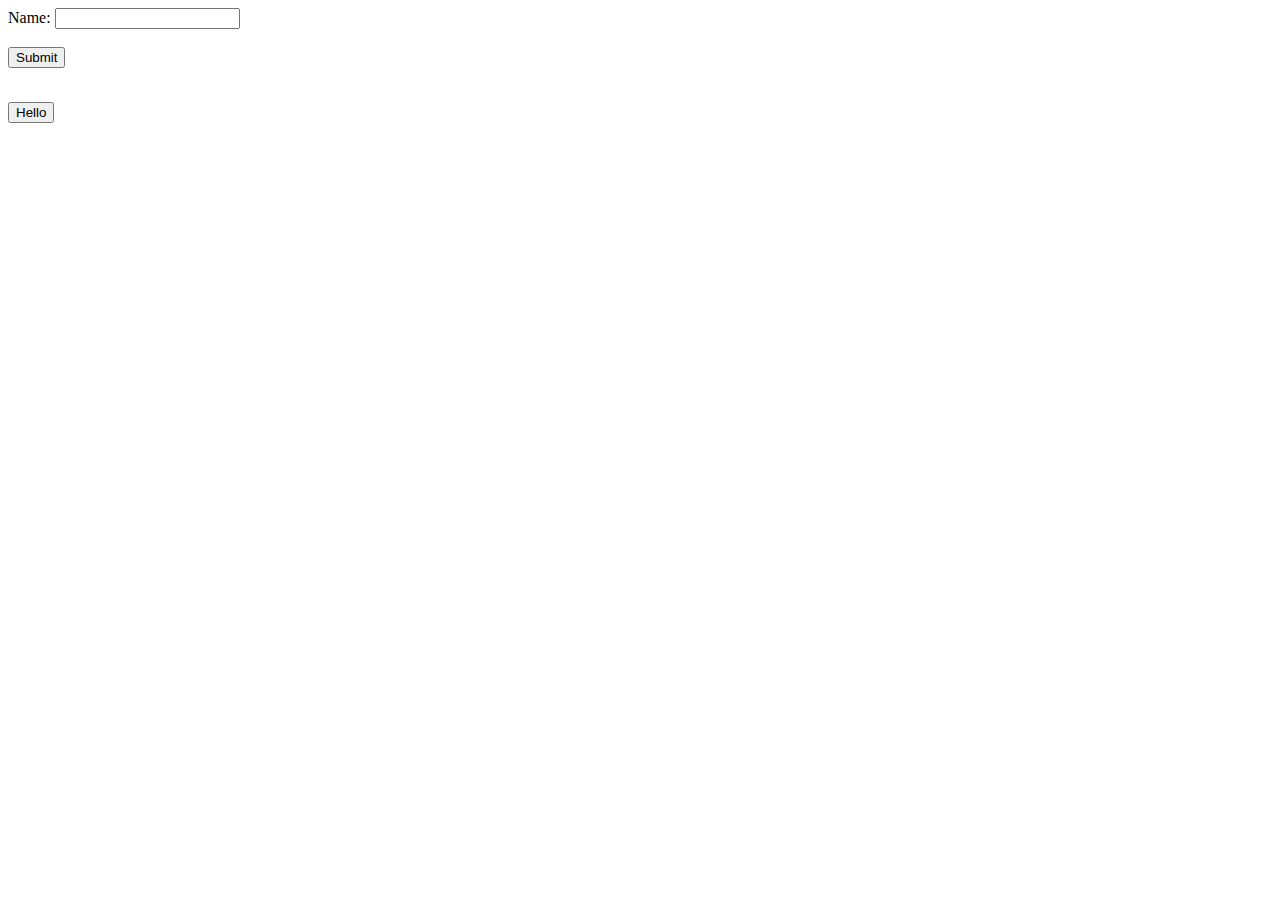
<file: project-1/code-challenge-button/Level 2/index.html>
<!DOCTYPE html>
<html lang="en">
<head>
    <meta charset="UTF-8">
    <meta name="viewport" content="width=device-width, initial-scale=1.0">
    <title>Document</title>
</head>
<body>
    <script src = "index.js"> </script>
        <label for = "name">Name:</label>
        <input type = "text" id = "name">
</br>
</br>
    <button onclick="submit()"> Submit </button>
    <p id = "outputName"></p>
</br>
    <button onclick= "helloWorld()">Hello</button>
    <p id = "outputGreeting"></p>
</body>
</html>
</file>
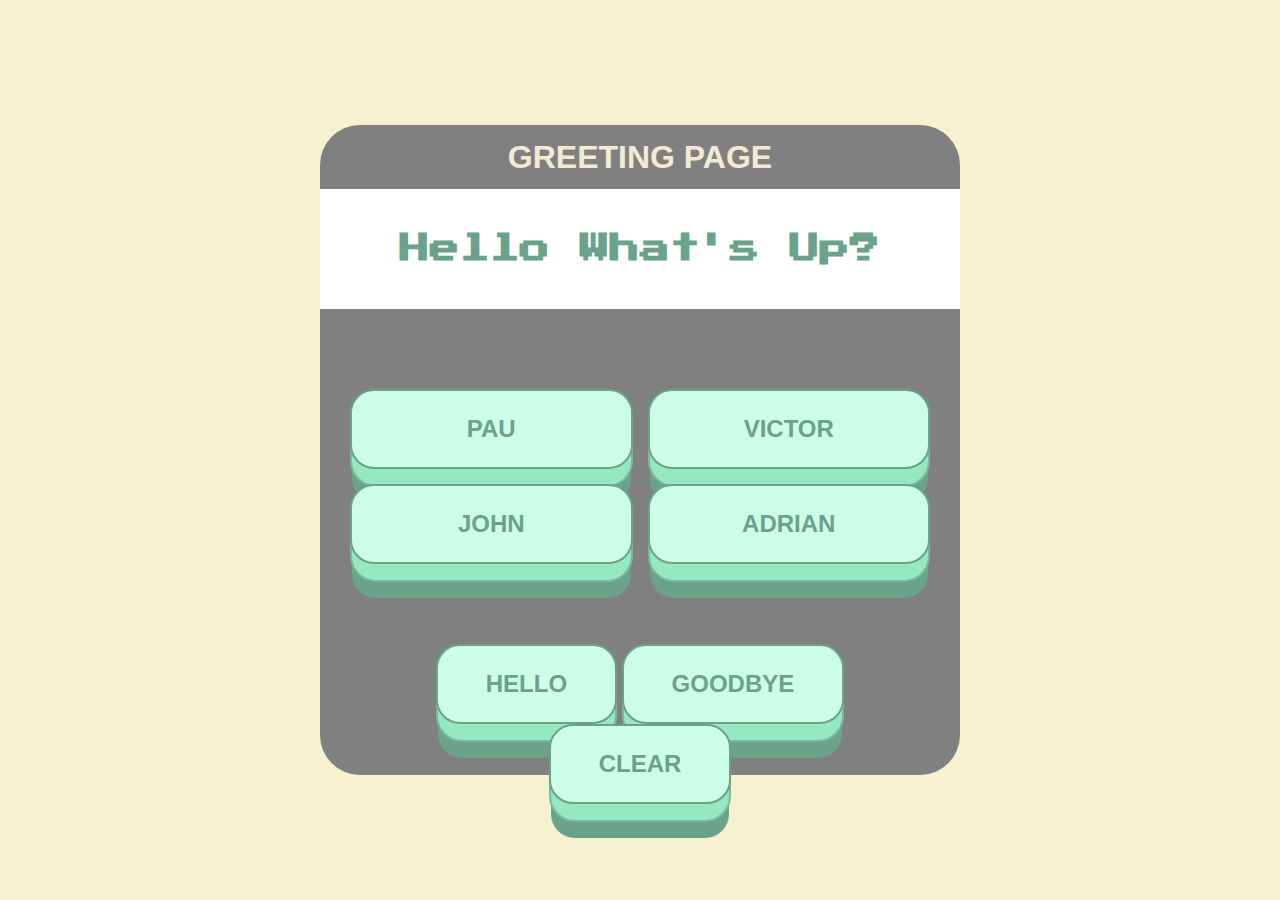
<file: project-1/code-challenge-button/Level 3/index.html>
<!DOCTYPE html>
<html lang="en">
<head>
    <meta charset="UTF-8">
    <meta name="viewport" content="width=device-width, initial-scale=1.0">
    <title>Document</title>
    <link rel = "stylesheet" href= "index.css">
</head>
<body>

    <div class = "container">
        <div class = "greetingPage">
            <div class = "header">
                <h1 class = "title">GREETING PAGE</h1>
            </div>
            <div></div>
            <div class = "greetingDisplay">
                <p class= "text">Hello What's Up? </p>
            </div>

            <div class = "greetingKeys">
                <div class = "namesGrid">
                    <button class = "big-button">Pau</button>
                    <button class = "big-button">Victor</button>
                    <button class = "big-button">John</button>
                    <button class = "big-button">Adrian</button>
                </div>
                <div class = "functionButton">
                    <button data-action = "Hello" class = "big-button">Hello</button>
                    <button data-action = "Goodbye" class = "big-button">GoodBye</button>
                    <button id = "del" data-action = "Clear" class = "big-button">Clear</button>    
                </div> 
                </div>            
            </div>

        </div>
    </div>
    
    <script src = "index.js"></script>
</body>
</html>
</file>
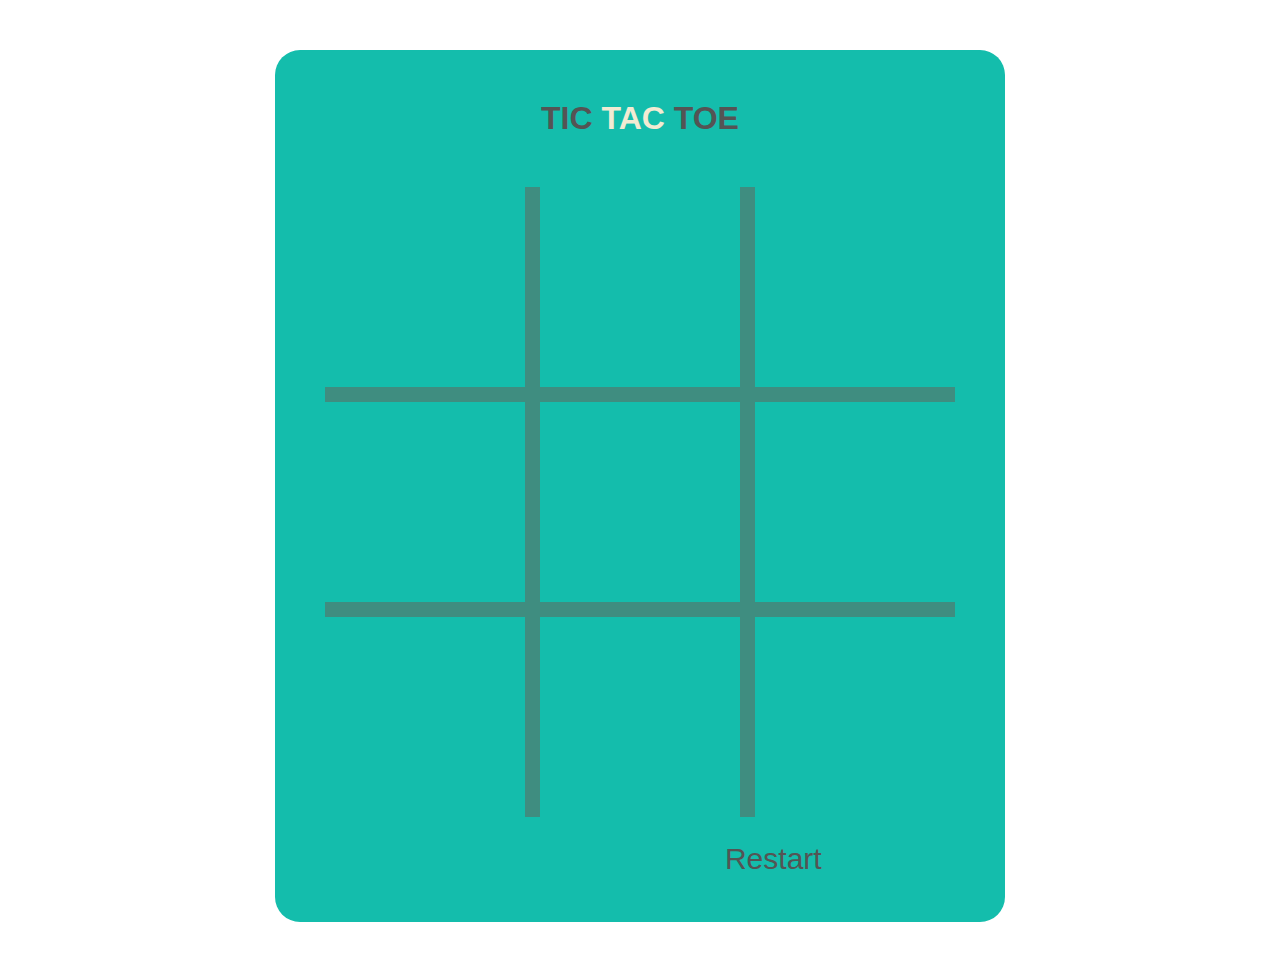
<file: project-2-tictactoe/tic-tac-toe.html>
<!DOCTYPE html>
<html lang="en">
<head>
    <meta charset="UTF-8">
    <meta name="viewport" content="width=device-width, initial-scale=1.0">
    <title>Project 2: TikTakToe</title>
    <link rel="styleSheet" href = "tic-tac-toe.css">
</head>
<body>
    <div id = "container">
        <div id = "heading">
            <h1 class = "title"> TIC <span>TAC</span> TOE</h1>
        </div>
    
        <div id = "display-grid">
            <div class = "game-cell"></div>
            <div class = "game-cell"></div>
            <div class = "game-cell"></div>
            <div class = "game-cell"></div>
            <div class = "game-cell"></div>
            <div class = "game-cell"></div>
            <div class = "game-cell"></div>
            <div class = "game-cell"></div>
            <div class = "game-cell"></div>
        </div>
        <div id = "status-action">
            
            <div id = "status">
                <div class = "outputMessage"></div>
            </div>

            <div id = "restart">
                <div class="restart">Restart</div>
            </div>
    
        </div>
    </div>
  
    <script src="tic-tac-toe.js"></script>
</body>
</html>
</file>
<file: project-1/code-challenge-button/Level 3/index.css>
@import url("https://fonts.googleapis.com/css?family=Open+Sans:400,400i,700");
@import url('https://fonts.googleapis.com/css2?family=Press+Start+2P&display=swap');
:root {
    --backgroundColor: rgba(246, 241, 209);
    --colorShadeA: rgb(106, 163, 137);
    --colorShadeB: rgb(121, 186, 156);
    --colorShadeC: rgb(150, 232, 195);
    --colorShadeD: rgb(187, 232, 211);
    --colorShadeE: rgb(205, 255, 232);
  }
  
  * {
    box-sizing: border-box;
    margin: 0;
    padding: 0;
  }
  *::before, *::after {
    box-sizing: border-box;
  }
  body {
    font-family: 'OpenSans', sans-serif;
    font-size: 1rem;
    line-height: 2;
    display: flex;
            align-items: center;
            justify-content: center;
    margin: 0;
    min-height: 100vh;
    background: var(--backgroundColor);
  }
  button {
    position: relative;
    display: inline-block;
    cursor: pointer;
    outline: none;
    border: 0;
    vertical-align: middle;
    text-decoration: none;
    font-size: 1.5rem;
      color:var(--colorShadeA);
    font-weight: 700;
    text-transform: uppercase;
    font-family: inherit;
  }

.container {
    display:flex;
    flex-direction: column;
    background: gray;
    text-align: center;
    font-family: 'OpenSans',sans-serif;
    border-radius: 40px;
    width: 50%;
    height: 650px;
}

.greetingDisplay {
    background: white;
    position: relative;
    padding:30px;
    font-family: 'Press Start 2P', cursive;
    font-weight: bolder;
    font-size: 30px;
    color: rgb(106, 163, 137);
    height: 120px;
}

.namesGrid{
    display:grid;
    grid-template-columns: repeat(2,1fr);
    grid-template-rows: repeat(2,1fr);
    grid-gap: 15px;
    margin-top: 50px;
    padding: 30px;
    
}
.staffName {
    margin: 10px;
}
.functionButton {
    padding:50px;
}
.header{
    color: #F2EBD3;
}

/*button*/

  
  button.big-button {
     padding: 1em 2em;
     border: 2px solid var(--colorShadeA);
    border-radius: 1em;
    background: var(--colorShadeE);
  transform-style: preserve-3d;
     transition: all 175ms cubic-bezier(0, 0, 1, 1);
  }
  button.big-button::before {
    position: absolute;
    content: '';
    width: 100%;
    height: 100%;
    top: 0;
    left: 0;
    right: 0;
    bottom: 0;
    background: var(--colorShadeC);
    border-radius: inherit;
      box-shadow: 0 0 0 2px var(--colorShadeB), 0 0.75em 0 0 var(--colorShadeA);
   transform: translate3d(0, 0.75em, -1em);
       transition: all 175ms cubic-bezier(0, 0, 1, 1);
  }
  
  
  button.big-button:hover {
    background: var(--colorShadeD);
    transform: translate(0, 0.375em);
  }
  
  button.big-button:hover::before {
    transform: translate3d(0, 0.75em, -1em);
  }
  
  button.big-button:active {
              transform: translate(0em, 0.75em);
  }
  
  button.big-button:active::before {
    transform: translate3d(0, 0, -1em);
        box-shadow: 0 0 0 2px var(--colorShadeB), 0 0.25em 0 0 var(--colorShadeB);

  }
</file>
<file: project-2-tictactoe/tic-tac-toe.css>
*{
    box-sizing: border-box;
    margin:0;
    padding:0;
}
body {
    display: flex;
    color: #545454;
    font-family: sans-serif;
    justify-content: center;
}
#container {
    background: #14BDAC;
    margin: 50px;
    padding:50px;
    border-radius: 25px;
}

.title {
    text-align : center;
}
.title span {
    color: #F2EBD3;
}

#status-action {
    display: flex; 
    justify-content: space-around;
    margin-top: 25px;
    font-size: 30px;
    height: 30px;
}


.restart {
    cursor: pointer;
}
.restart:hover {
    color:#F2EBD3;
}
#display-grid {
    background : #5e6b6196;
    display: grid;
    grid-template-columns: repeat(3,1fr);
    grid-template-rows: repeat(3,1fr);
    grid-gap: 15px;
    margin-top: 50px;
}

.game-cell{
    display:flex;
    justify-content: center;
    align-items: center;
    height:200px;
    width: 200px;
    cursor: pointer;
    background: #14BDAC;
}
.x,
.o {
    cursor: default;
}
.x::before {
    content: '× ';
    font-size: 200px;
    text-align: center

}
.o::after{
    content: '○';
    font-size: 225px;
    position: relative;
    margin-bottom: 20px;
    color: #F2EBD3;
}

.won::after {
    color: #BD022F;
}

@media only screen and (max-width : 540px) {
    #container {
        margin: 25px;
        padding: 25px;
    }
    .game-cell {
        height: 100px;
        width: 100px;
    }
    .x::after {
        font-size: 100px
    }
    .o::after {
        font-size: 125px;
    }
}
/* html {
    box-sizing: border-box;
}

#container {
    text-align: center;
    position: relative;
    margin-top : 10%;
} */
</file>
